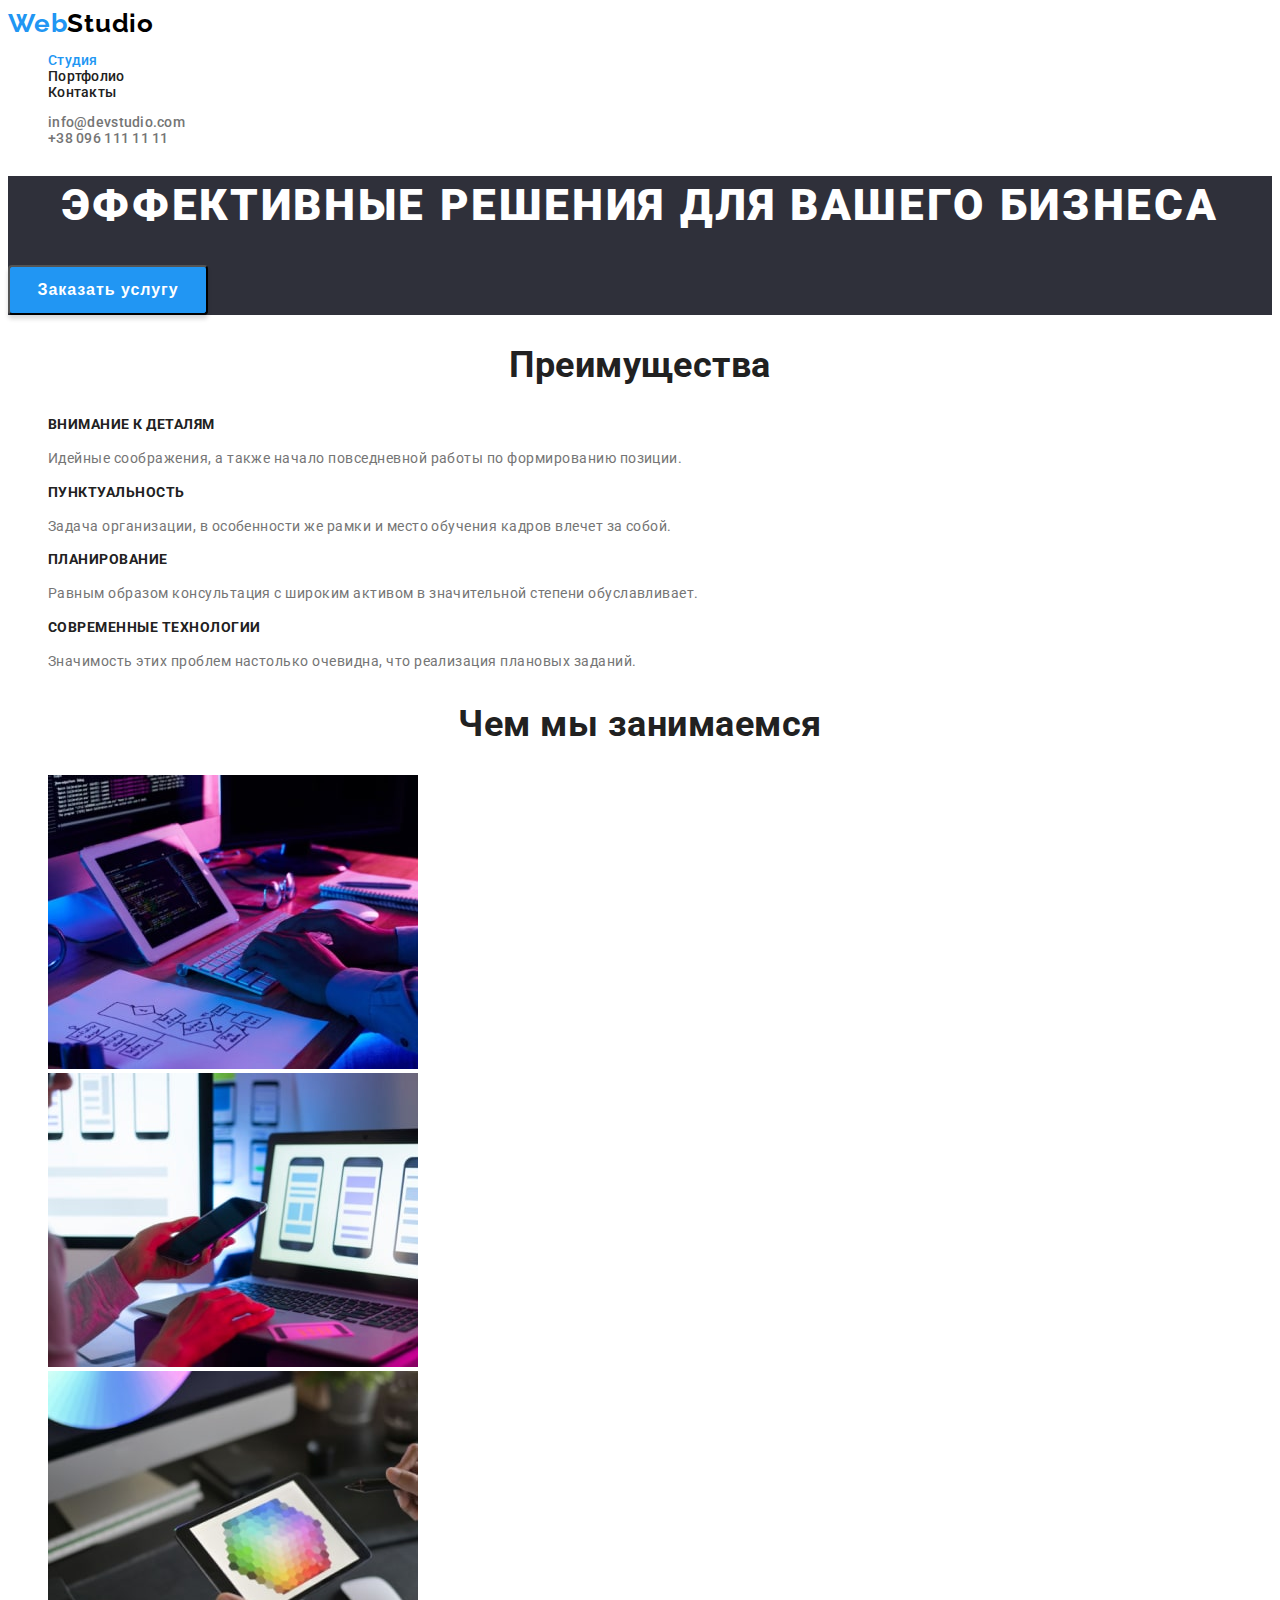
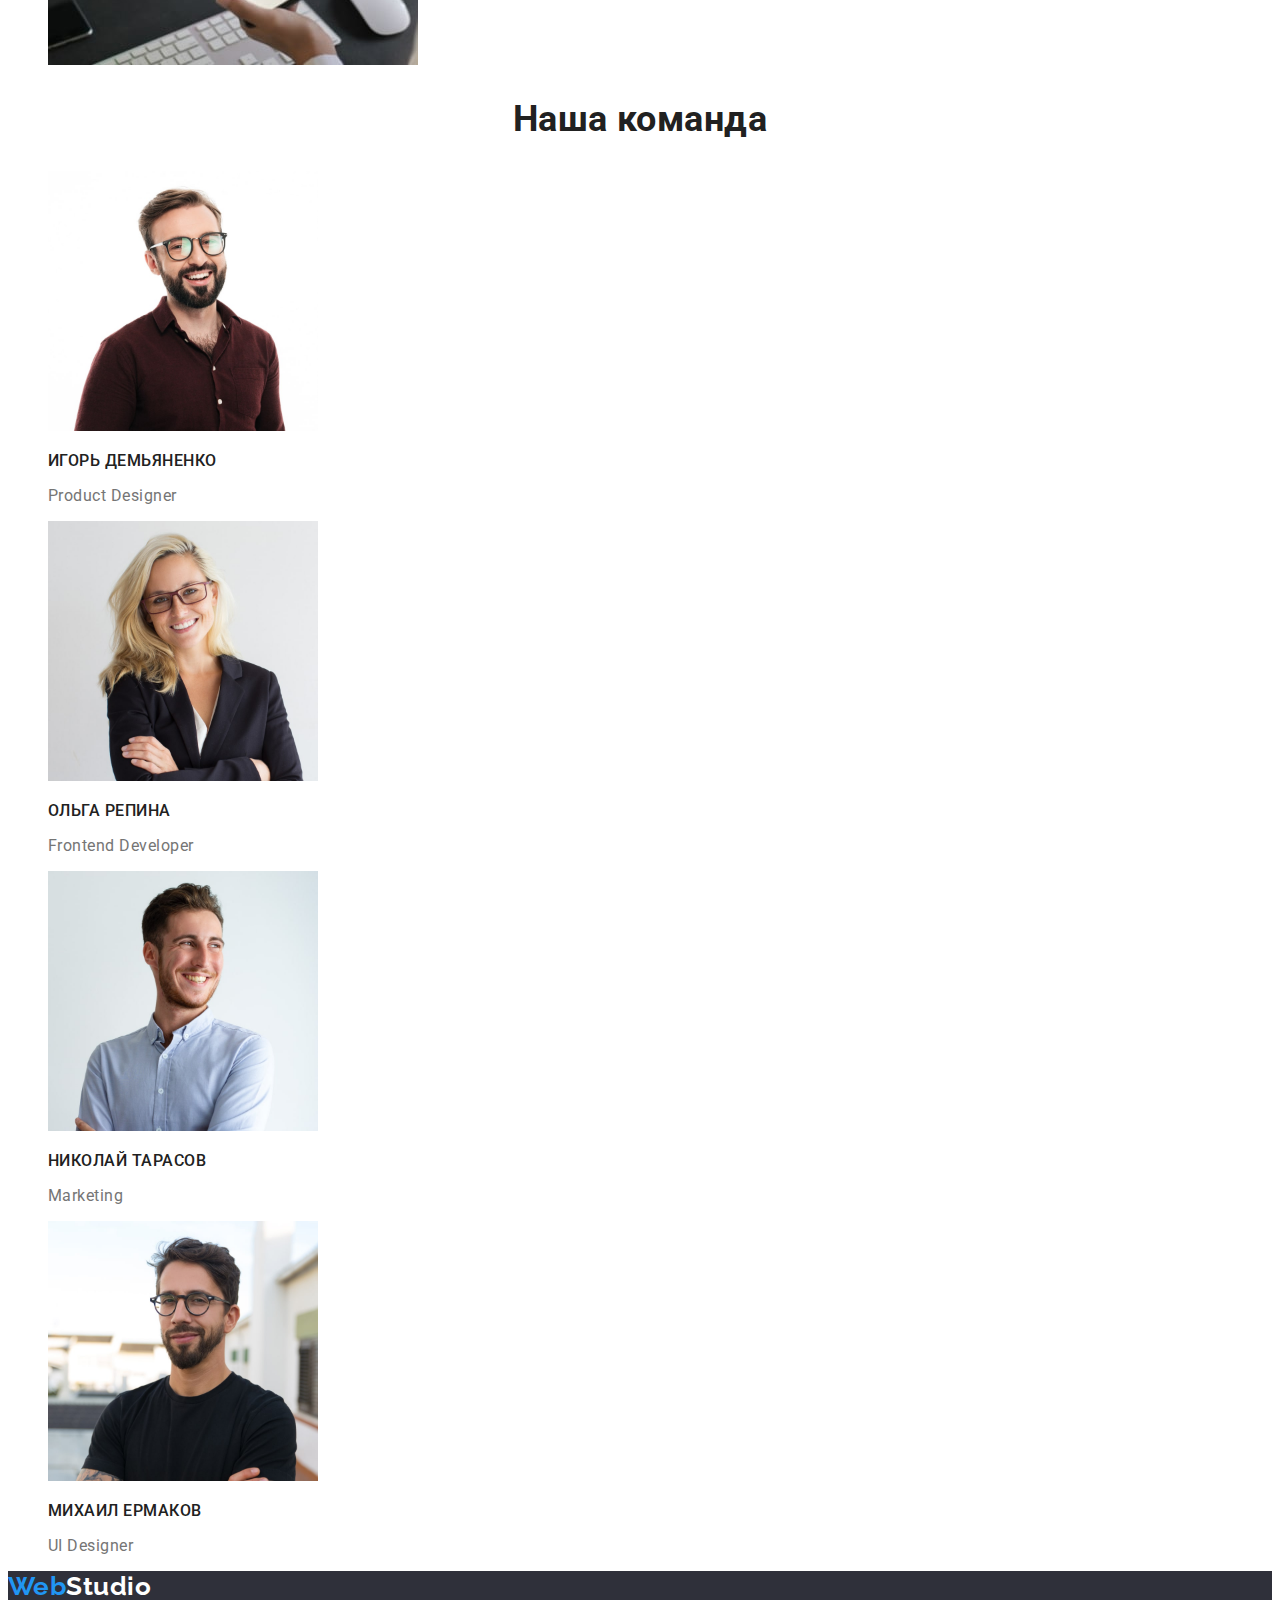
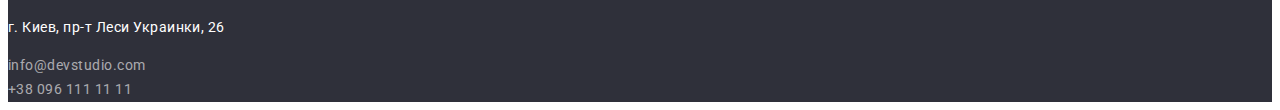
<file: index.html>
<!DOCTYPE html>
<html lang="ru">

<head>
    <meta charset="UTF-8">
    <meta http-equiv="X-UA-Compatible" content="IE=edge">
    <meta name="viewport" content="width=device-width, initial-scale=1.0">
    <title>Главная</title>
    <link rel="preconnect" href="https://fonts.googleapis.com">
    <link rel="preconnect" href="https://fonts.gstatic.com" crossorigin>
    <link rel="preconnect" href="https://fonts.googleapis.com">
    <link rel="preconnect" href="https://fonts.gstatic.com" crossorigin>
    <link rel="preconnect" href="https://fonts.googleapis.com">
    <link rel="preconnect" href="https://fonts.gstatic.com" crossorigin>
    <link href="https://fonts.googleapis.com/css2?family=Raleway:wght@700&family=Roboto:wght@400;500;700;900&display=swap"
          rel="stylesheet">
    <link rel="stylesheet" href="./css/common.css">
    <link rel="stylesheet" href="./css/main.css">      
</head>

<body class="page">

    <!-- Шапка сайта -->

    <header class="page-header">
        <nav>
            <a href="./index.html" class="header-logo">
                <span class="logo-color">Web</span>Studio</a>

            <ul class="site-nav list">
                <li><a href="" class="link current">Студия</a></li>
                <li><a href="./portfolio.html" class="link">Портфолио</a></li>
                <li><a href="" class="link">Контакты</a></li>
            </ul>
        </nav>

        <ul class="contacts-header list">
            <li><a href="info@devstudio.com" class="contact">info@devstudio.com</a></li>
            <li><a href="+380961111111" class="contact">+38 096 111 11 11</a></li>
        </ul>
    </header>
    
    <main>
        <!-- Герой -->
        <section class="hero">
            <h1 class="hero-title">Эффективные решения для вашего бизнеса</h1>
            <button class="button hero" type="submit">Заказать услугу</button>
        </section>

        <!-- Преимущества -->

        <section class="section">
            <h2 class="section-title">Преимущества</h2>
            <ul class="features list">
                <li>
                    <h3 class="title">Внимание к деталям</h3>
                    <p>Идейные соображения, а также начало повседневной работы по формированию позиции.</p>
                </li>
                <li>
                    <h3 class="title">Пунктуальность</h3>
                    <p>Задача организации, в особенности же рамки и место обучения кадров влечет за собой.</p>
                </li>
                <li>
                    <h3 class="title">Планирование</h3>
                    <p>Равным образом консультация с широким активом в значительной степени обуславливает.</p>
                </li>
                <li>
                    <h3 class="title">Современные технологии</h3>
                    <p>Значимость этих проблем настолько очевидна, что реализация плановых заданий.</p>
                </li>
            </ul>
        </section>

        <!-- Чем мы занимаемся -->

        <section class="section">
            <h2 class="section-title">Чем мы занимаемся</h2>
            <ul class="list">
                <li>

                    <img src="./images/box1.jpg" alt="клавиатура с планшетом" width="370">
                </li>
                <li>
                    <img src="./images/box2.jpg" alt="телефон и ноутбук" width="370">
                </li>
                <li>
                    <img src="./images/box3.jpg" alt="планшет" width="370">
                </li>
            </ul>
        </section>

        <!-- Наша команда -->

        <section class="section">
            <h2 class="section-title">Наша команда</h2>
            <ul class="our-team list">
                <li>
                    <img src="./images/team_card1.jpg" alt="фото Игоря" width="270">
                    <h3 class="title">Игорь Демьяненко</h3>
                    <p>Product Designer</p>
                </li>
                <li>
                    <img src="./images/team_card2.jpg" alt="фото Ольги" width="270">
                    <h3 class="title">Ольга Репина</h3>
                    <p>Frontend Developer</p>
                </li>
                <li>
                    <img src="./images/team_card3.jpg" alt="фото Николая" width="270">
                    <h3 class="title">Николай Тарасов</h3>
                    <p>Marketing</p>
                </li>
                <li>
                    <img src="./images/team_card4.jpg" alt="фото Михаила" width="270">
                    <h3 class="title">Михаил Ермаков</h3>
                    <p>UI Designer</p>
                </li>
            </ul>
        </section>
    </main>

    <!-- Футер -->

    <footer class="page-footer">
        <a href="./index.html" class="footer-logo">
            <span class="logo-color">Web</span>Studio</a>
        <address>
            <p class="adress-footer">г. Киев, пр-т Леси Украинки, 26</p>
            <div class="contacts-footer">
                <a href="info@devstudio.com" class="contact">info@devstudio.com</a> <br>
                <a href="+380961111111" class="contact">+38 096 111 11 11</a>
            </div>            
            
        </address>
    </footer>
</body>

</html>
</file>
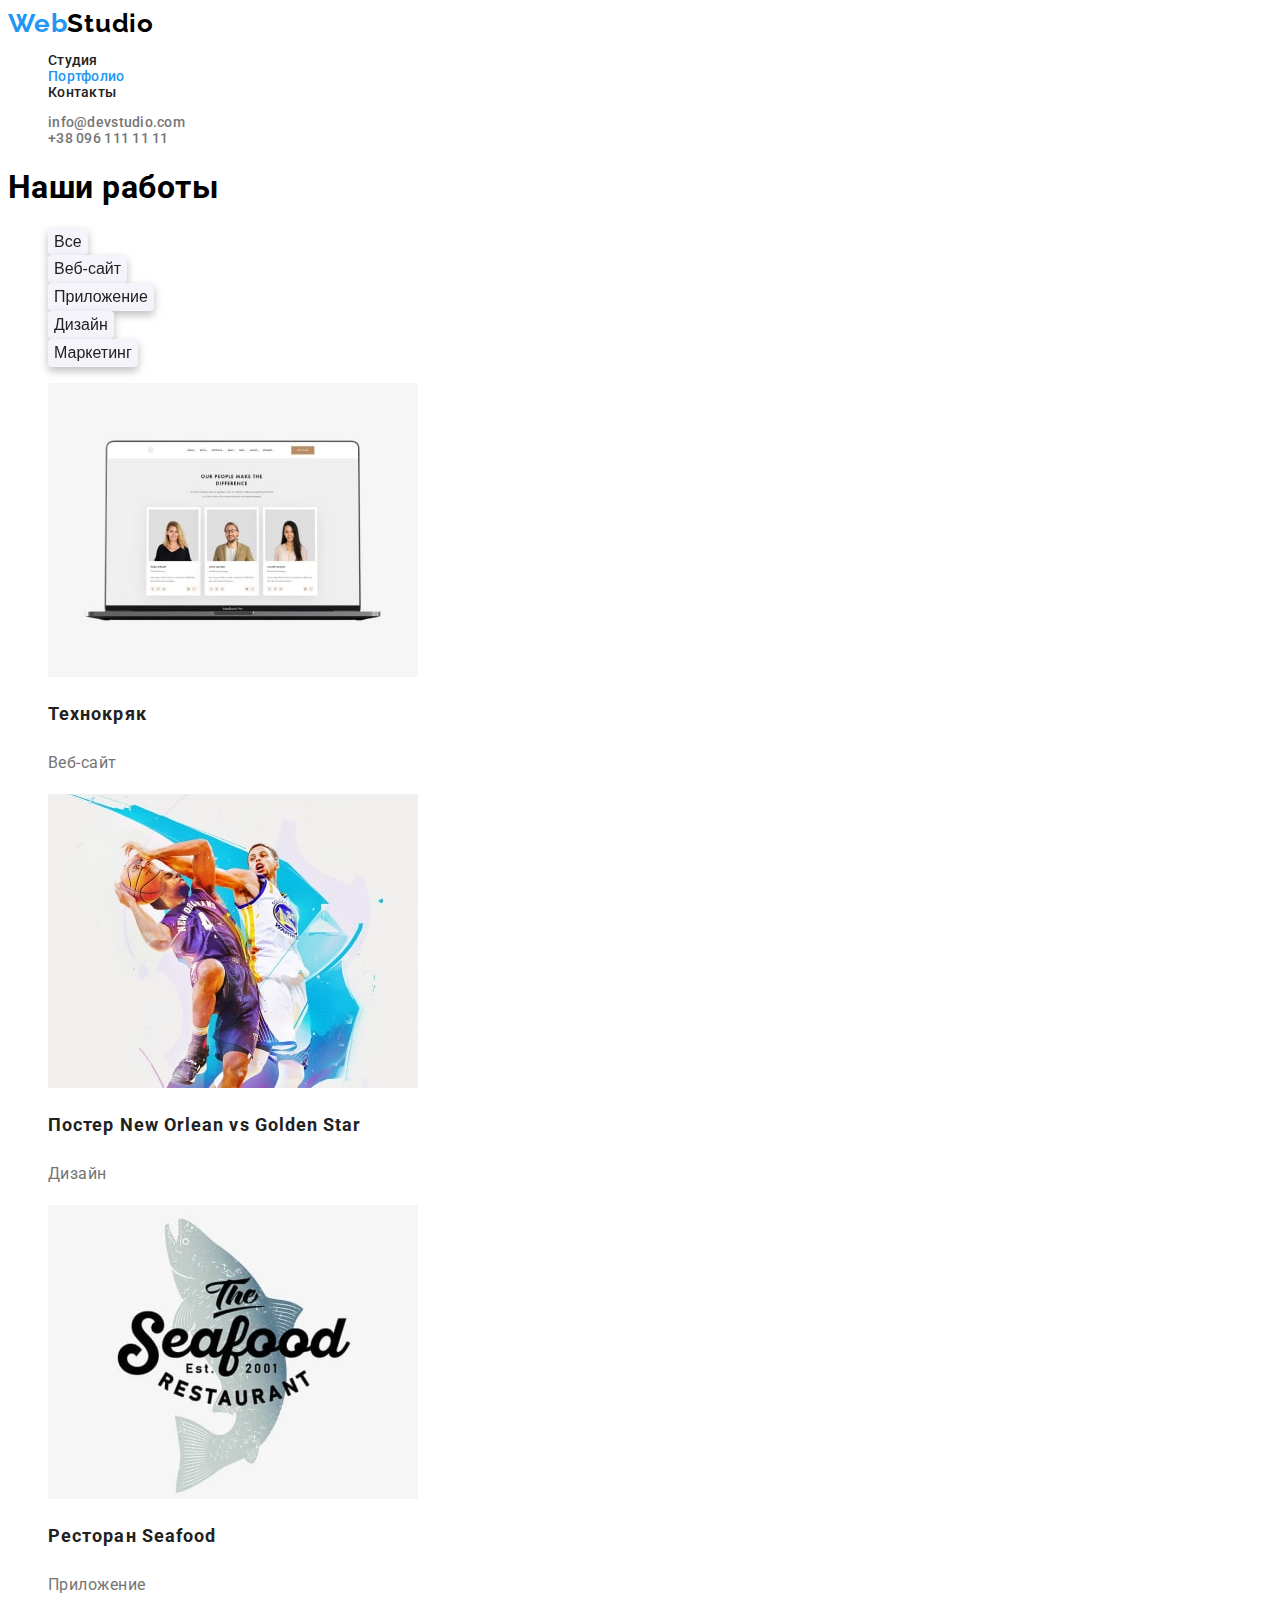
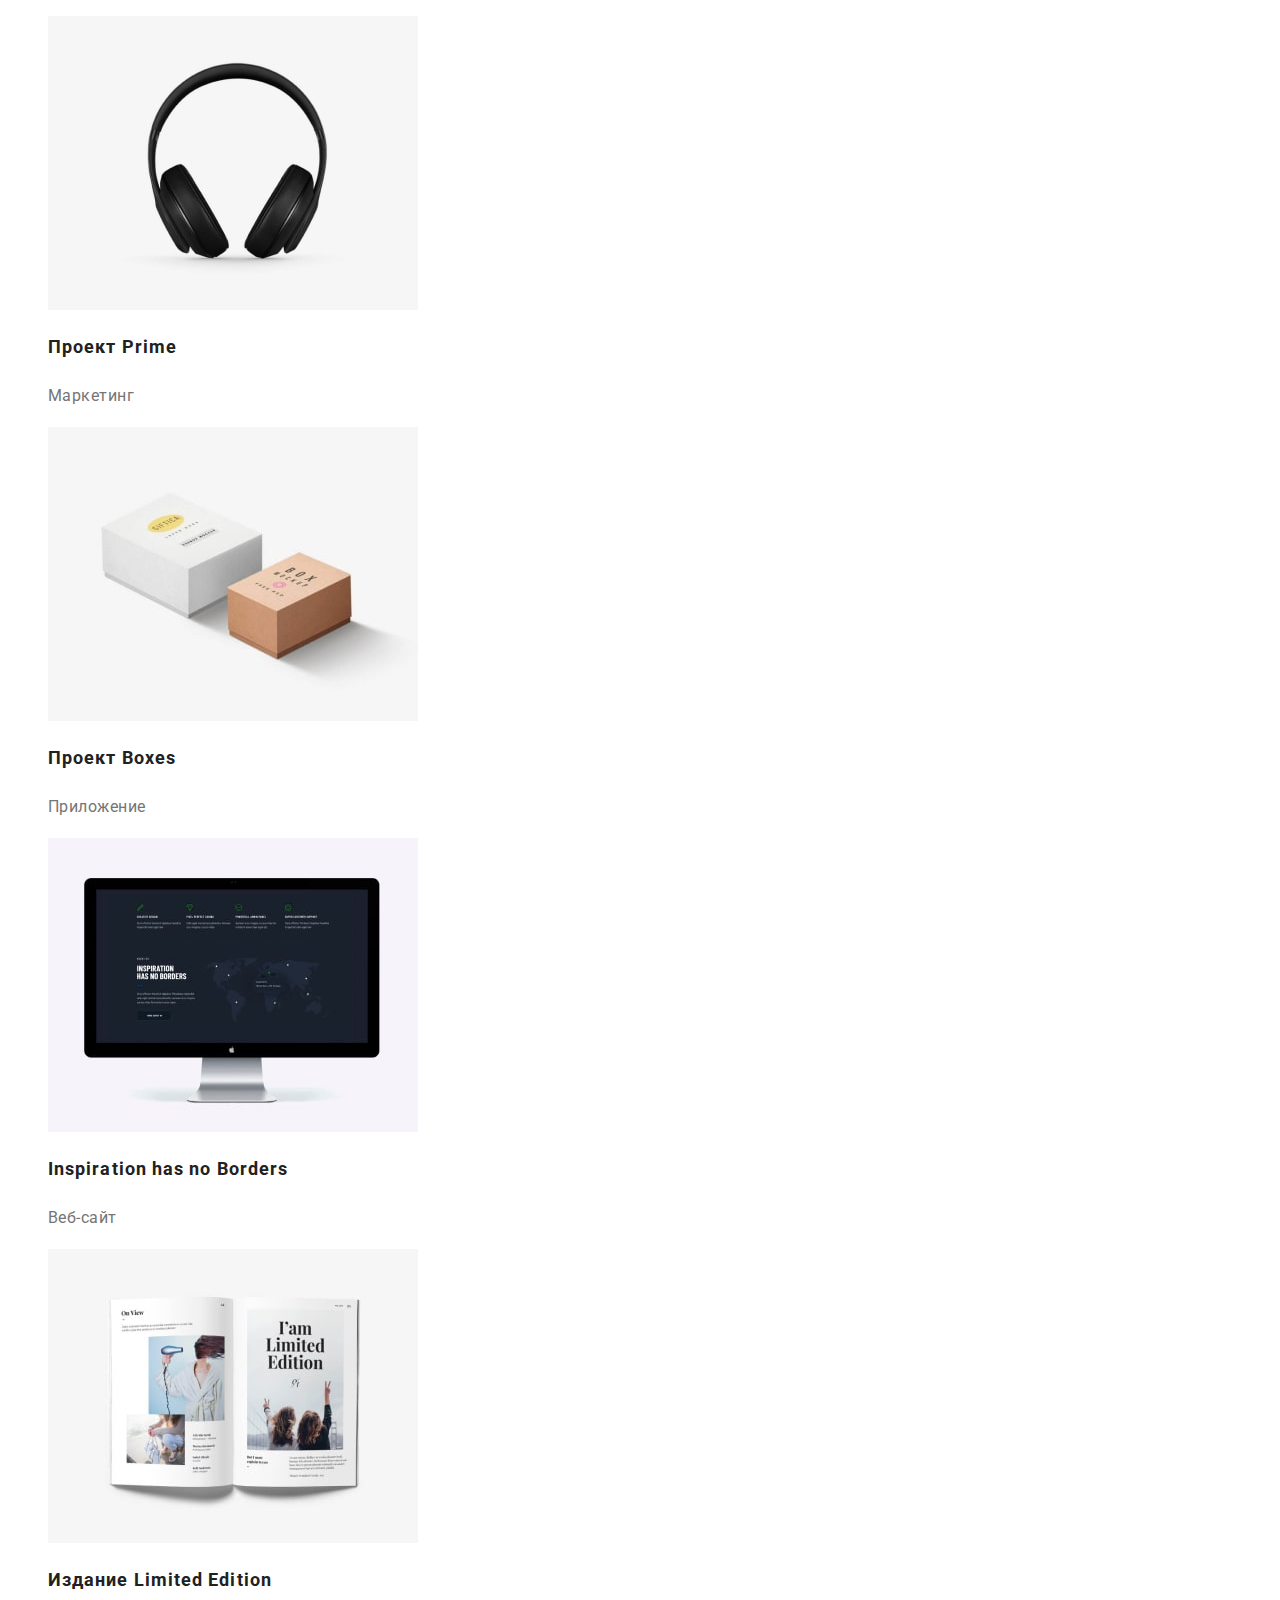
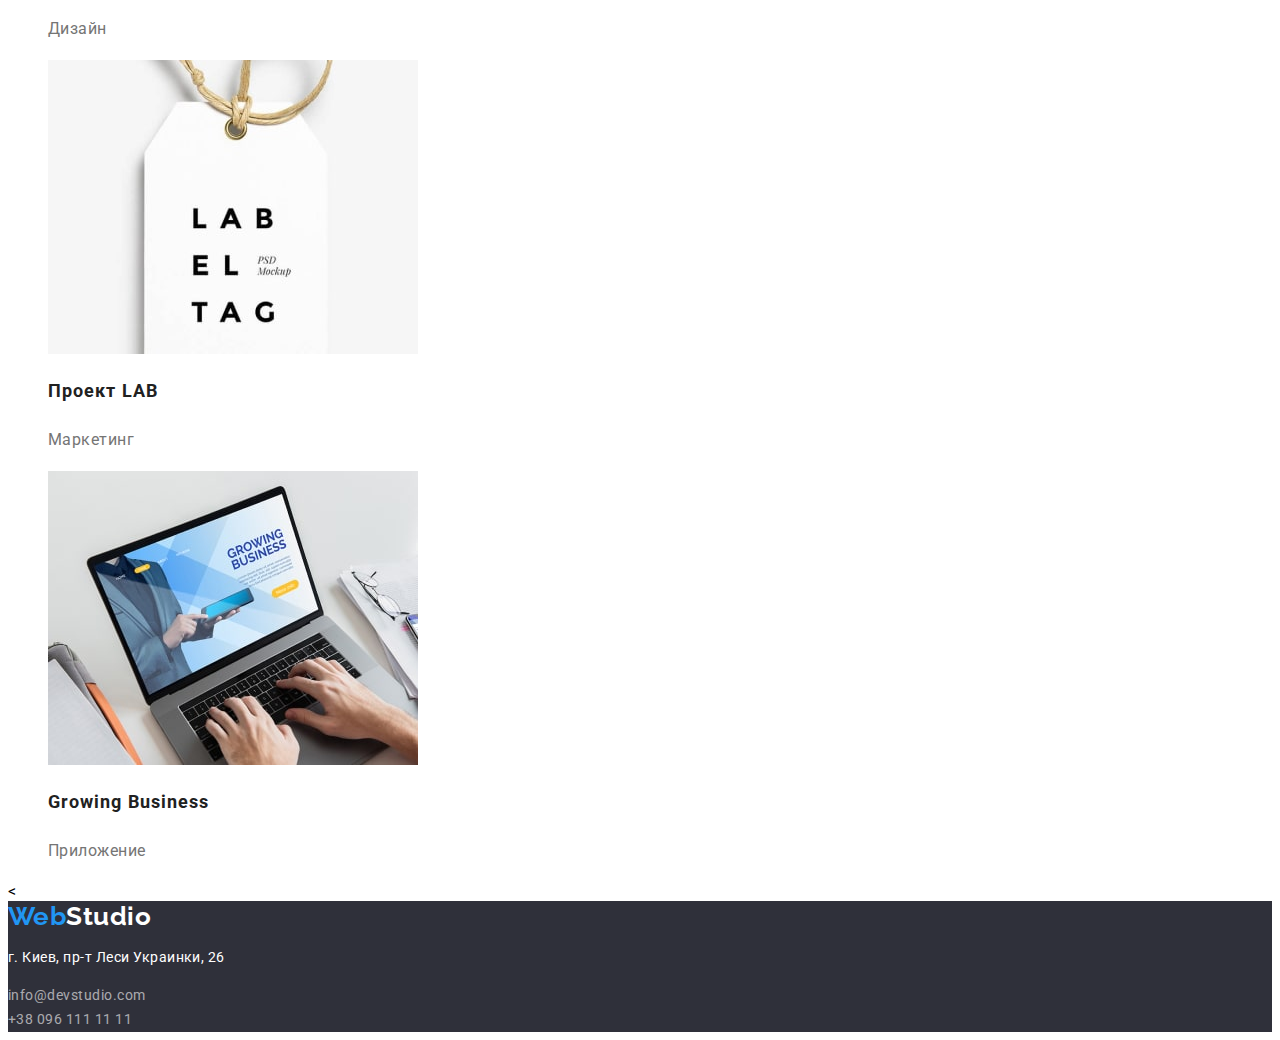
<file: portfolio.html>
<!DOCTYPE html>
<html lang="ru">

<head>
    <meta charset="UTF-8">
    <meta http-equiv="X-UA-Compatible" content="IE=edge">
    <meta name="viewport" content="width=device-width, initial-scale=1.0">
    <title>Portfolio</title>
    <link rel="preconnect" href="https://fonts.googleapis.com">
    <link rel="preconnect" href="https://fonts.gstatic.com" crossorigin>
    <link href="https://fonts.googleapis.com/css2?family=Raleway:wght@700&family=Roboto:wght@400;500;700;900&display=swap"
          rel="stylesheet">
    <link rel="stylesheet" href="./css/common.css">
    <link rel="stylesheet" href="./css/portfolio.css">       
</head>

<body class="page">

    <!-- Шапка сайта -->
    
    <header class="page-header">
        <nav>
            <a href="./index.html" class="header-logo">
                <span class="logo-color">Web</span>Studio</a>
    
            <ul class="site-nav list">
                <li><a href="./index.html" class="link">Студия</a></li>
                <li><a href="" class="link current">Портфолио</a></li>
                <li><a href="" class="link">Контакты</a></li>
            </ul>
        </nav>
    
        <ul class="contacts-header list">
            <li><a href="info@devstudio.com" class="contact">info@devstudio.com</a></li>
            <li><a href="+380961111111" class="contact">+38 096 111 11 11</a></li>
        </ul>
    </header>

    <!-- Main -->

<main>

    <h1>Наши работы</h1>
    
    <!-- Филтр -->
    
    <ul class="filter">
        <li><button class="button filter" type="button">Все</button></li>
        <li><button class="button filter" type="button">Веб-сайт</button></li>
        <li><button class="button filter" type="button">Приложение</button></li>
        <li><button class="button filter" type="button">Дизайн</button></li>
        <li><button class="button filter" type="button">Маркетинг</button></li>        
    </ul>
        
    <!-- Галерея -->
    
    <ul class=" gallery list">
        <li><a href="">
                <img src="./images/tehnokryak.jpg" alt="Нотбук" width="370">
                <h2 class="title">Технокряк</h2>
                <p>Веб-сайт</p>
            </a></li>
        <li><a href="">
                <img src="./images/basketball.jpg" alt="Бескетбол" width="370">
                <h2 class="title">Постер New Orlean vs Golden Star</h2>
                <p>Дизайн</p>
            </a>
        </li>
        <li><a href="">
                <img src="./images/seafood.jpg" alt="Банер ресторана" width="370">
                <h2 class="title">Ресторан Seafood</h2>
                <p>Приложение</p>
            </a>
        </li>
        <li><a href="">
                <img src="./images/headphones.jpg" alt="Наушники" width="370">
                <h2 class="title">Проект Prime</h2>
                <p>Маркетинг</p>
            </a>
        </li>
        <li><a href="">
                <img src="./images/boxes.jpg" alt="Коробки" width="370">
                <h2 class="title">Проект Boxes</h2>
                <p>Приложение</p>
            </a>
        </li>
        <li><a href="">
                <img src="./images/monitor.jpg" alt="Монитор" width="370">
                <h2 class="title">Inspiration has no Borders</h2>
                <p>Веб-сайт</p>
            </a>
        </li>
        <li><a href="">
                <img src="./images/book.jpg" alt="Книга" width="370">
                <h2 class="title">Издание Limited Edition</h2>
                <p>Дизайн</p>
            </a>
        </li>
        <li><a href="">
                <img src="./images/lab.jpg" alt="Лейба" width="370">
                <h2 class="title">Проект LAB</h2>
                <p>Маркетинг</p>
            </a>
        </li>
        <li><a href="">
                <img src="./images/business.jpg" alt="Нотбук" width="370">
                <h2 class="title">Growing Business</h2>
                <p>Приложение</p>
            </a>
        </li>
    </ul>
</main>
    <
    
    <!-- Футер -->

    <footer class="page-footer">
        <a href="./index.html" class="footer-logo">
            <span class="logo-color">Web</span>Studio</a>
        <address>
            <p class="adress-footer">г. Киев, пр-т Леси Украинки, 26</p>
            <div class="contacts-footer">
                <a href="info@devstudio.com" class="contact">info@devstudio.com</a> <br>
                <a href="+380961111111" class="contact">+38 096 111 11 11</a>
            </div>

        </address>
    </footer>
</body>

</html>
</file>
<file: css/common.css>
/* Root */

:root {
  /* header color  */
  --hdtitle-text-color: #212121;
  --hdprimary-text-color: #757575;
  --hdaccent-pick-color: #2196f3;
  --hdprimary-wight-color: #ffffff;

  /* main color */
  --title-text-color: #212121;
  --primary-text-color: #757575;
  --accent-pick-color: #2196f3;
  --primary-wight-color: #ffffff;

  /* footer color */
  --fttitle-text-color: #212121;
  --ftprimary-text-color: #757575;
  --ftaccent-pick-color: #2196f3;
  --ftprimary-wight-color: #f5f4fa;
}

/* Body */

body {
  background-color: var(--hdprimary-wight-color);
  font-family: 'Roboto', sans-serif;
  letter-spacing: 0.03em;
}

.list {
  list-style: none;
}

/* Header */

.page-header {
  font-weight: 500;
  font-size: 14px;
  line-height: 1.14;
  letter-spacing: 0.02em;
}

.header-logo {
  color: #000000;
  font-family: 'Raleway', sans-serif;
  font-weight: 700;
  font-size: 26px;
  line-height: 1.19;
  letter-spacing: 0.03em;
}

.header-logo .logo-color {
  color: #2196f3;
}

.page-header a,
.page-footer a {
  text-decoration: none;
}

.site-nav .link {
  color: var(--hdtitle-text-color);
}

.site-nav .link:hover,
.site-nav :focus {
  color: var(--hdaccent-pick-color);
}

.site-nav .link.current {
  color: var(--hdaccent-pick-color);
}

.contacts-header .contact {
  color: var(--hdprimary-text-color);
}

.contacts-header .contact:hover,
.contacts-header .contact:focus {
  color: var(--hdaccent-pick-color);
}

.button {
  color: var(--hdtitle-text-color);
  background-color: var(--hdprimary-text-color);
}

/* Fotter */

.footer-logo {
  color: #ffffff;
  font-family: 'Raleway', sans-serif;
  font-weight: 700;
  font-size: 26px;
  line-height: 1.19;
}

.footer-logo .logo-color {
  color: #2196f3;
}

.page-footer {
  background-color: #2f303a;
}

address {
  font-style: normal;
}

.adress-footer {
  color: var(--hdprimary-wight-color);
  font-weight: normal;
  font-size: 14px;
  line-height: 1.71;
}

.contacts-footer .contact {
  font-weight: normal;
  font-size: 14px;
  line-height: 1.71;
  color: rgba(255, 255, 255, 0.6);
}

.contacts-footer .contact:hover,
.contacts-footer .contact:focus {
  color: var(--hdaccent-pick-color);
}
</file>
<file: css/main.css>
/* Hero */

.hero {
  background: #2f303a;
}

.hero-title {
  color: var(--primary-wight-color);
  font-weight: 900;
  font-size: 44px;
  line-height: 1.36;
  text-align: center;
  letter-spacing: 0.06em;
  text-transform: uppercase;
}

/* Button */

.button.hero {
  color: var(--primary-wight-color);
  background-color: var(--accent-pick-color);
  text-decoration: none;
  width: 200px;
  height: 50px;
  box-shadow: 0px 4px 4px rgba(0, 0, 0, 0.15);
  border-radius: 4px;
  font-weight: 700;
  font-size: 16px;
  line-height: 1.88;
  align-items: center;
  text-align: center;
  letter-spacing: 0.06em;
}

/* Advantages */

.title {
  font-weight: 700;
  font-size: 14px;
  line-height: 1.14;
  text-transform: uppercase;
}
.features p {
  font-weight: normal;
  font-size: 14px;
  line-height: 1.7;
  color: var(--primary-text-color);
}

/* Section */

.section-title {
  color: var(--title-text-color);
  font-weight: 700;
  font-size: 36px;
  line-height: 1.16;
  text-align: center;
}

/* Features */

.features .title {
  color: var(--title-text-color);
}

/* Our-team */

.our-team .title {
  color: var(--title-text-color);
}

.our-team .title {
  color: var(--title-text-color);
  font-weight: 500;
  font-size: 16px;
  line-height: 1.19;
}

.our-team p {
  font-weight: normal;
  font-size: 16px;
  line-height: 1.19;
  color: var(--primary-text-color);
}
</file>
<file: css/portfolio.css>
/* Filter */

.filter {
  list-style: none;
}

/* Button-filter */

.button.filter {
  font-weight: 500;
  font-size: 16px;
  line-height: 1.62;
  text-align: center;
  color: var(--fttitle-text-color);
  background: var(--ftprimary-wight-color);
  border-radius: 4px;
  filter: drop-shadow(0px 4px 4px rgba(0, 0, 0, 0.25));
  cursor: pointer;
  border: none;
}

.button.filter:hover,
.button.filter:focus {
  color: var(--ftprimary-wight-color);
  background-color: var(--ftaccent-pick-color);
}

/* Gallery  */

.gallery a {
  text-decoration: none;
}

.gallery .title {
  font-weight: 700;
  font-size: 18px;
  line-height: 2;
  letter-spacing: 0.06em;
  color: var(--fttitle-text-color);
}

.gallery p {
  font-weight: normal;
  font-size: 16px;
  line-height: 1.88;
  color: var(--ftprimary-text-color);
}
</file>
